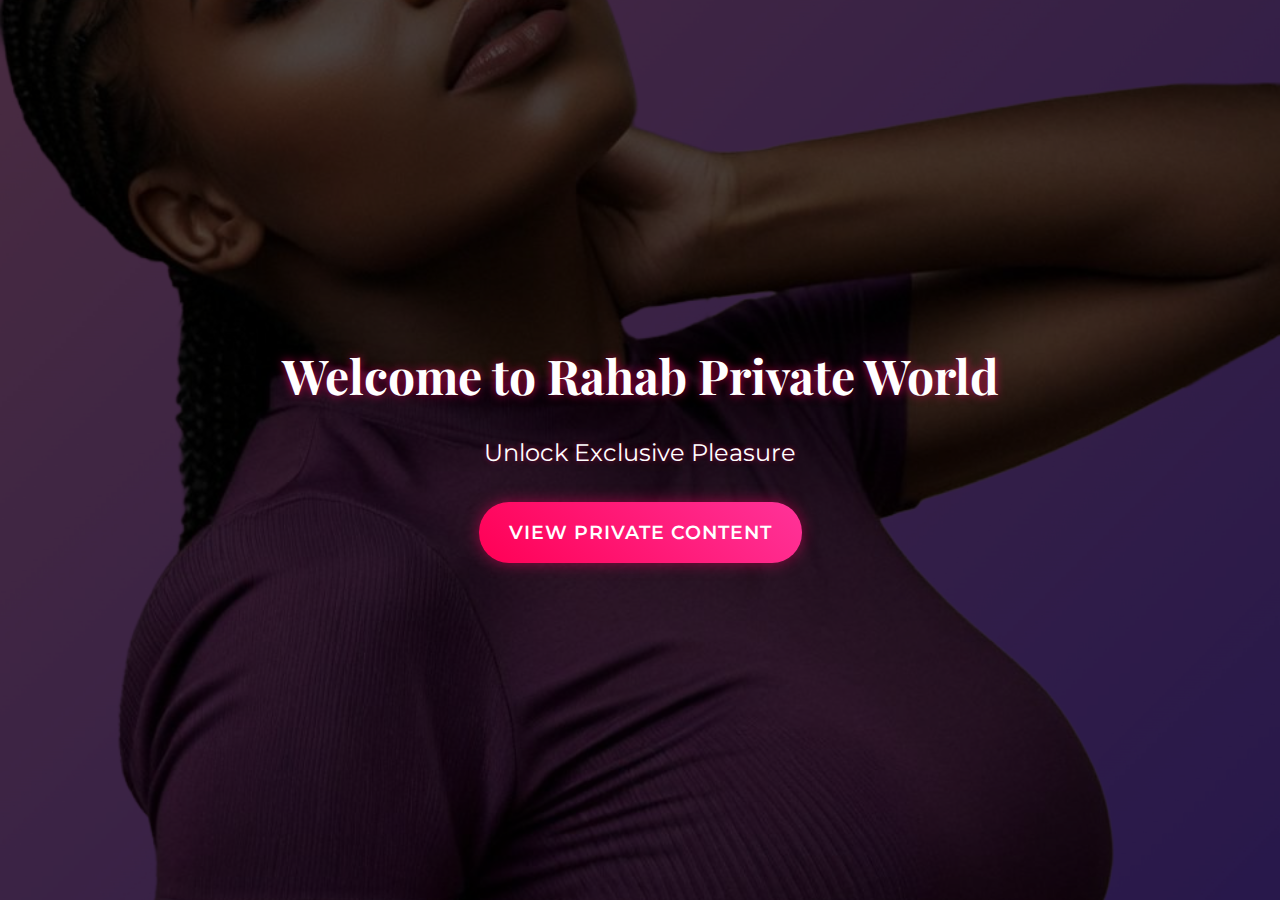
<file: index.html>
<!DOCTYPE html>
<html lang="en">
<head>
    <meta charset="UTF-8">
    <meta name="viewport" content="width=device-width, initial-scale=1.0">
    <title>Rahab Private World</title>
    <link rel="stylesheet" href="style.css">
    <link href="https://fonts.googleapis.com/css2?family=Playfair+Display:wght@700&family=Montserrat:wght@400;600&display=swap" rel="stylesheet">
</head>
<body class="landing">
    <div class="dark-overlay">
        <div class="content">
            <h1>Welcome to Rahab Private World</h1>
            <p>Unlock Exclusive Pleasure</p>
            <a href="services.html" class="glow-button">View private content</a>
        </div>
    </div>
</body>
</html>
</file>
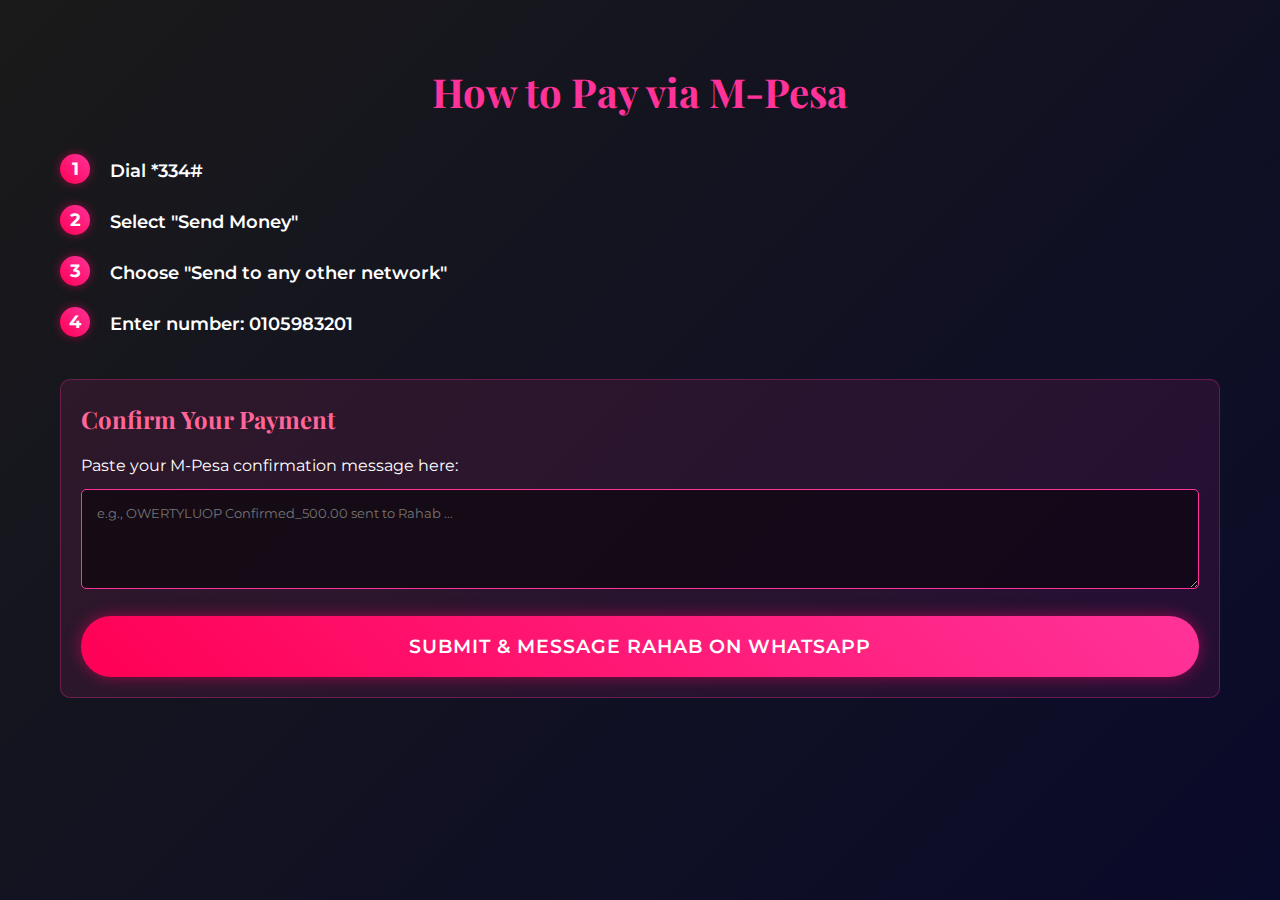
<file: payment.html>
<!DOCTYPE html>
<html lang="en">
<head>
    <meta charset="UTF-8">
    <meta name="viewport" content="width=device-width, initial-scale=1.0">
    <title>Payment Instructions</title>
    <link rel="stylesheet" href="style.css">
    <script async src="https://pagead2.googlesyndication.com/pagead/js/adsbygoogle.js?client=ca-pub-6915719614644835"
     crossorigin="anonymous"></script>
    <link href="https://fonts.googleapis.com/css2?family=Playfair+Display:wght@700&family=Montserrat:wght@400;600&display=swap" rel="stylesheet">
</head>
<body class="payment">
    <div class="container">
        <h1>How to Pay via M-Pesa</h1>
        
        <div class="payment-steps">
            <ol class="step-list">
                <li class="step-item">
                    <span class="step-number">1</span>
                    <span class="step-text">Dial *334#</span>
                </li>
                <li class="step-item">
                    <span class="step-number">2</span>
                    <span class="step-text">Select "Send Money"</span>
                </li>
                <li class="step-item">
                    <span class="step-number">3</span>
                    <span class="step-text">Choose "Send to any other network"</span>
                </li>
                <li class="step-item">
                    <span class="step-number">4</span>
                    <span class="step-text">Enter number: 0105983201</span>
                </li>
            </ol>
        </div>
        
        <div class="confirmation">
            <h2>Confirm Your Payment</h2>
            <p>Paste your M-Pesa confirmation message here:</p>
            <textarea placeholder="e.g., OWERTYLUOP Confirmed_500.00 sent to Rahab ..."></textarea>
            <a href="https://wa.me/254105983201?text=Hello%20Rahab%2C%20I%20paid%20for%20this%20service%2C%20my%20name%20is%20" class="submit-button">Submit & message Rahab on Whatsapp</a>
        </div>
    </div>
</body>
</html>
</file>
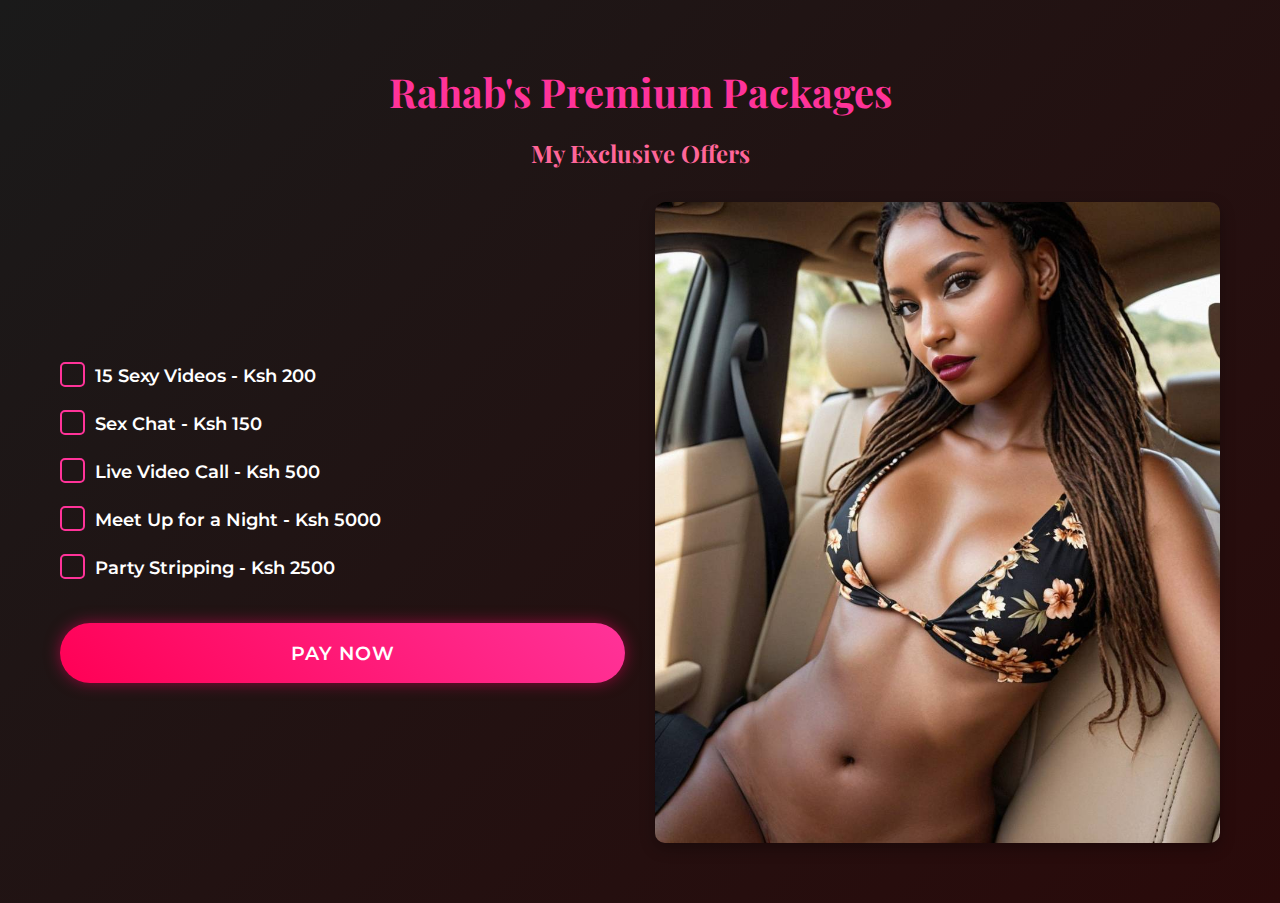
<file: services.html>
<!DOCTYPE html>
<html lang="en">
<head>
    <meta charset="UTF-8">
    <meta name="viewport" content="width=device-width, initial-scale=1.0">
    <title>Rahab Premium Packages</title>
    <link rel="stylesheet" href="style.css">
    <script async src="https://pagead2.googlesyndication.com/pagead/js/adsbygoogle.js?client=ca-pub-6915719614644835"
     crossorigin="anonymous"></script>
    <link href="https://fonts.googleapis.com/css2?family=Playfair+Display:wght@700&family=Montserrat:wght@400;600&display=swap" rel="stylesheet">
</head>
<body class="services">
    <div class="container">
        <h1>Rahab's Premium Packages</h1>
        <h2>My Exclusive Offers</h2>
        
        <div class="content-wrapper">
            <div class="services-list">
                <div class="service-item">
                    <label class="checkbox-container">15 Sexy Videos - Ksh 200
                        <input type="checkbox">
                        <span class="checkmark"></span>
                    </label>
                </div>
                <div class="service-item">
                    <label class="checkbox-container">Sex Chat - Ksh 150
                        <input type="checkbox">
                        <span class="checkmark"></span>
                    </label>
                </div>
                <div class="service-item">
                    <label class="checkbox-container">Live Video Call - Ksh 500
                        <input type="checkbox">
                        <span class="checkmark"></span>
                    </label>
                </div>
                <div class="service-item">
                    <label class="checkbox-container">Meet Up for a Night - Ksh 5000
                        <input type="checkbox">
                        <span class="checkmark"></span>
                    </label>
                </div>
                <div class="service-item">
                    <label class="checkbox-container">Party Stripping - Ksh 2500
                        <input type="checkbox">
                        <span class="checkmark"></span>
                    </label>
                </div>
                <a href="payment.html" class="pay-button">Pay Now</a>
            </div>
            
            <div class="image-container">
                <img src="shee.jpg" alt="Shee">
            </div>
        </div>
    </div>
</body>
</html>
</file>
<file: style.css>
/* Global Styles */
* {
    margin: 0;
    padding: 0;
    box-sizing: border-box;
}

body {
    font-family: 'Montserrat', sans-serif;
    color: white;
    line-height: 1.6;
    overflow-x: hidden;
}

h1, h2, h3 {
    font-family: 'Playfair Display', serif;
    font-weight: 700;
}

.container {
    max-width: 1200px;
    margin: 0 auto;
    padding: 20px;
}

/* Landing Page Styles */
.landing {
    background: url('bg.jpg') no-repeat center center/cover;
    height: 100vh;
    display: flex;
    justify-content: center;
    align-items: center;
    text-align: center;
}

.dark-overlay {
    background-color: rgba(0, 0, 0, 0.7);
    width: 100%;
    height: 100%;
    display: flex;
    justify-content: center;
    align-items: center;
}

.landing .content {
    padding: 20px;
}

.landing h1 {
    font-size: 3rem;
    margin-bottom: 20px;
    text-shadow: 0 0 10px rgba(255, 0, 100, 0.7);
}

.landing p {
    font-size: 1.5rem;
    margin-bottom: 30px;
    text-shadow: 0 0 5px rgba(255, 0, 100, 0.5);
}

/* Button Styles */
.glow-button, .pay-button, .submit-button {
    display: inline-block;
    padding: 15px 30px;
    background: linear-gradient(45deg, #ff0055, #ff3399);
    color: white;
    text-decoration: none;
    border-radius: 30px;
    font-weight: 600;
    font-size: 1.2rem;
    border: none;
    cursor: pointer;
    box-shadow: 0 0 15px rgba(255, 0, 100, 0.5);
    transition: all 0.3s ease;
    text-transform: uppercase;
    letter-spacing: 1px;
}

.glow-button:hover, .pay-button:hover, .submit-button:hover {
    transform: translateY(-3px);
    box-shadow: 0 0 20px rgba(255, 0, 100, 0.8);
}

/* Services Page Styles */
.services {
    background: linear-gradient(135deg, #1a1a1a, #2a0a0a);
    min-height: 100vh;
    padding: 40px 0;
}

.services h1 {
    font-size: 2.5rem;
    margin-bottom: 10px;
    color: #ff3399;
    text-align: center;
}

.services h2 {
    font-size: 1.5rem;
    margin-bottom: 30px;
    text-align: center;
    color: #ff6699;
}

.content-wrapper {
    display: flex;
    flex-wrap: wrap;
    justify-content: space-between;
    align-items: center;
    gap: 30px;
}

.services-list {
    flex: 1;
    min-width: 300px;
}

.image-container {
    flex: 1;
    min-width: 300px;
    display: flex;
    justify-content: center;
}

.image-container img {
    max-width: 100%;
    border-radius: 10px;
    box-shadow: 0 5px 15px rgba(0, 0, 0, 0.3);
    transition: transform 0.3s ease;
}

.image-container img:hover {
    transform: scale(1.03);
}

/* Checkbox Styles */
.checkbox-container {
    display: block;
    position: relative;
    padding-left: 35px;
    margin-bottom: 20px;
    cursor: pointer;
    font-size: 1.1rem;
    font-weight: 600;
    color: white;
    transition: all 0.3s ease;
}

.checkbox-container:hover {
    color: #ff3399;
}

.checkbox-container input {
    position: absolute;
    opacity: 0;
    cursor: pointer;
    height: 0;
    width: 0;
}

.checkmark {
    position: absolute;
    top: 0;
    left: 0;
    height: 25px;
    width: 25px;
    background-color: transparent;
    border: 2px solid #ff3399;
    border-radius: 5px;
    transition: all 0.3s ease;
}

.checkbox-container:hover .checkmark {
    background-color: rgba(255, 51, 153, 0.1);
}

.checkbox-container input:checked ~ .checkmark {
    background-color: #ff3399;
}

.checkmark:after {
    content: "";
    position: absolute;
    display: none;
}

.checkbox-container input:checked ~ .checkmark:after {
    display: block;
}

.checkbox-container .checkmark:after {
    left: 9px;
    top: 5px;
    width: 5px;
    height: 10px;
    border: solid white;
    border-width: 0 2px 2px 0;
    transform: rotate(45deg);
}

.pay-button {
    margin-top: 20px;
    width: 100%;
    text-align: center;
}

/* Payment Page Styles */
.payment {
    background: linear-gradient(135deg, #1a1a1a, #0a0a2a);
    min-height: 100vh;
    padding: 40px 0;
}

.payment h1 {
    font-size: 2.5rem;
    margin-bottom: 30px;
    color: #ff3399;
    text-align: center;
}

.payment-steps {
    margin-bottom: 40px;
}

.step {
    margin-bottom: 15px;
}

.note {
    font-size: 0.9rem;
    color: #aaa;
    margin-top: 5px;
    font-style: italic;
}

.confirmation {
    background: rgba(255, 51, 153, 0.1);
    padding: 20px;
    border-radius: 10px;
    border: 1px solid rgba(255, 51, 153, 0.3);
}

.confirmation h2 {
    font-size: 1.5rem;
    margin-bottom: 15px;
    color: #ff6699;
}

.confirmation p {
    margin-bottom: 10px;
}

.confirmation textarea {
    width: 100%;
    padding: 15px;
    border-radius: 5px;
    border: 1px solid #ff3399;
    background-color: rgba(0, 0, 0, 0.5);
    color: white;
    font-family: 'Montserrat', sans-serif;
    margin-bottom: 20px;
    min-height: 100px;
    resize: vertical;
}

.submit-button {
    display: block;
    width: 100%;
    text-align: center;
}

/* Responsive Styles */
@media (max-width: 768px) {
    .landing h1 {
        font-size: 2rem;
    }
    
    .landing p {
        font-size: 1.2rem;
    }
    
    .content-wrapper {
        flex-direction: column;
    }
    
    .services-list, .image-container {
        width: 100%;
    }
    
    .image-container {
        order: -1;
        margin-bottom: 30px;
    }
}
/* Payment Steps List Styles */
.step-list {
    list-style-type: none;
    counter-reset: step-counter;
    padding-left: 0;
}

.step-item {
    position: relative;
    padding-left: 50px;
    margin-bottom: 20px;
    font-size: 1.1rem;
    font-weight: 600;
    color: white;
    display: flex;
    flex-direction: column;
}

.step-number {
    position: absolute;
    left: 0;
    top: 0;
    width: 30px;
    height: 30px;
    background: linear-gradient(45deg, #ff0055, #ff3399);
    border-radius: 50%;
    display: flex;
    justify-content: center;
    align-items: center;
    font-weight: bold;
    box-shadow: 0 0 10px rgba(255, 0, 100, 0.5);
}

.step-text {
    padding-top: 3px;
}

.step-item:before {
    counter-increment: step-counter;
    content: counter(step-counter);
    position: absolute;
    left: 0;
    top: 0;
    width: 30px;
    height: 30px;
    display: flex;
    justify-content: center;
    align-items: center;
    color: white;
    font-weight: bold;
}

.note {
    font-size: 0.9rem;
    color: #aaa;
    margin-top: 5px;
    font-style: italic;
    padding-left: 0;
}
</file>
